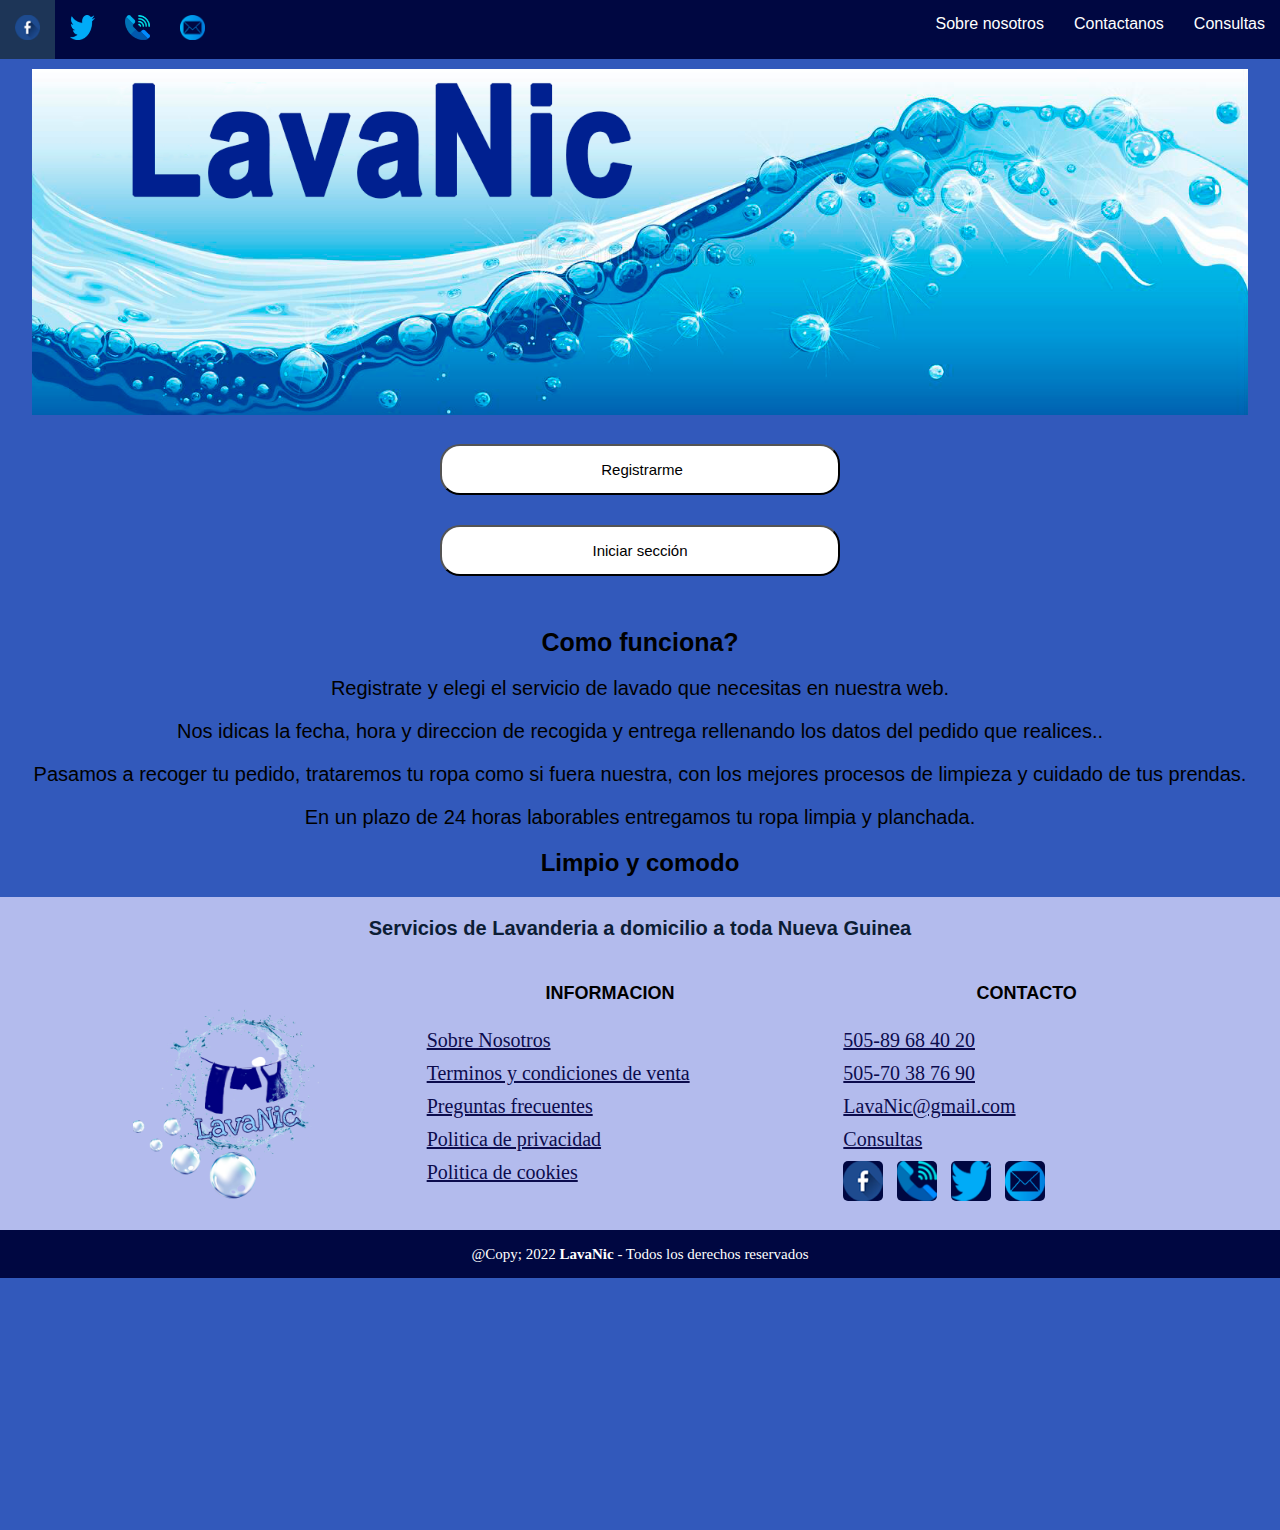
<file: Proyecto de ing software LavaNic/index.html>
<!DOCTYPE html>
<html lang="en">
<head>
    <meta charset="UTF-8">
    <meta http-equiv="X-UA-Compatible" content="IE=edge">
    <meta name="viewport" content="width=device-width, initial-scale=1.0">
    <title>Mi proyecto</title>
    <link rel="stylesheet" href="styles/index.css">

</head>
<body>
    <ul>
        <li ><a href="consultas.html">Consultas</a></li>
        <li ><a href="contactanos.html">Contactanos</a></li>
        <li ><a href="sobreNosotros.html">Sobre nosotros</a></li>
        <li class="icon"> <a href=""> <img src="images/logos/facebook.png" alt=""> </a></li>
        <li class="icon"> <a href=""> <img src="images/logos/twitter.png" alt=""> </a></li>
        <li class="icon"> <a href=""> <img src="images/logos/llamadas.png" alt=""> </a></li>
        <li class="icon"> <a href=""> <img src="images/logos/mensaje.png" alt=""> </a></li>
    </ul>
   <center>
        <img class="banner" src="images/banner1.png" alt="LavaNic">

            <section class="enter"> 
                <a href="registro.html"> 
                    <input class="botton" type="button" value=" Registrarme">
                </a> 
                </br>
                <a href="inicio-sesion.html">
                    <input class="botton"type="button" value ="Iniciar sección">   
                </a>
        </section>
    </center>
    <h1 class="tittle">Como funciona?</h1>
    <p>Registrate y elegi el servicio de lavado que necesitas en nuestra web.</p>
    <p>Nos idicas la fecha, hora y direccion de recogida y entrega rellenando los datos del pedido que realices..</p>
    <p>Pasamos a recoger tu pedido, trataremos tu ropa como si fuera nuestra, con los mejores procesos de limpieza y cuidado de tus prendas.</p>
    <p>En un plazo de 24 horas laborables entregamos tu ropa limpia y planchada.</p>
    
    <h2>Limpio y comodo</h2>

    <!-- -----------pie de pagina----------- -->
    <footer class="pie-pagina">
        <h1>Servicios de Lavanderia a domicilio a toda Nueva Guinea</h1>
        <div class="grupo1">
            <div class="box">
                <figure>
                    <a href="#">
                        <img src="images/logo.png" alt="Logo LavaNic">
                    </a>
                </figure>
            </div>
            <div class="box">
                <h2>INFORMACION</h2>
                <a href="sobreNosotros.html" class="datos">Sobre Nosotros</a>
                <a href="#" class="datos">Terminos y condiciones de venta</a>
                <a href="#" class="datos">Preguntas frecuentes</a>
                <a href="#" class="datos">Politica de privacidad</a>
                <a href="#" class="datos">Politica de cookies</a>
            </div>
            <div class="box">
                <h2>CONTACTO</h2>
                    <a href="#" class="datos">505-89 68 40 20</a>
                    <a href="#" class="datos">505-70 38 76 90</a>
                    <a href="#" class="datos">LavaNic@gmail.com</a>
                    <a href="#" class="datos">Consultas</a>
                <div class="red-social">
                    <a href="#" class="loguitos"><img src="images/logos/facebook.png" alt=""></a>
                    <a href="#" class="loguitos"><img src="images/logos/llamadas.png" alt=""></a>
                    <a href="#" class="loguitos"><img src="images/logos/twitter.png" alt=""></a>
                    <a href="#" class="loguitos"><img src="images/logos/mensaje.png" alt=""></a>
                </div>
            </div>
        </div>

        <div class="grupo2">
            <small>@Copy; 2022 <b>LavaNic</b> - Todos los derechos reservados </small>
        </div>
    </footer>

</body>
</html>
</file>
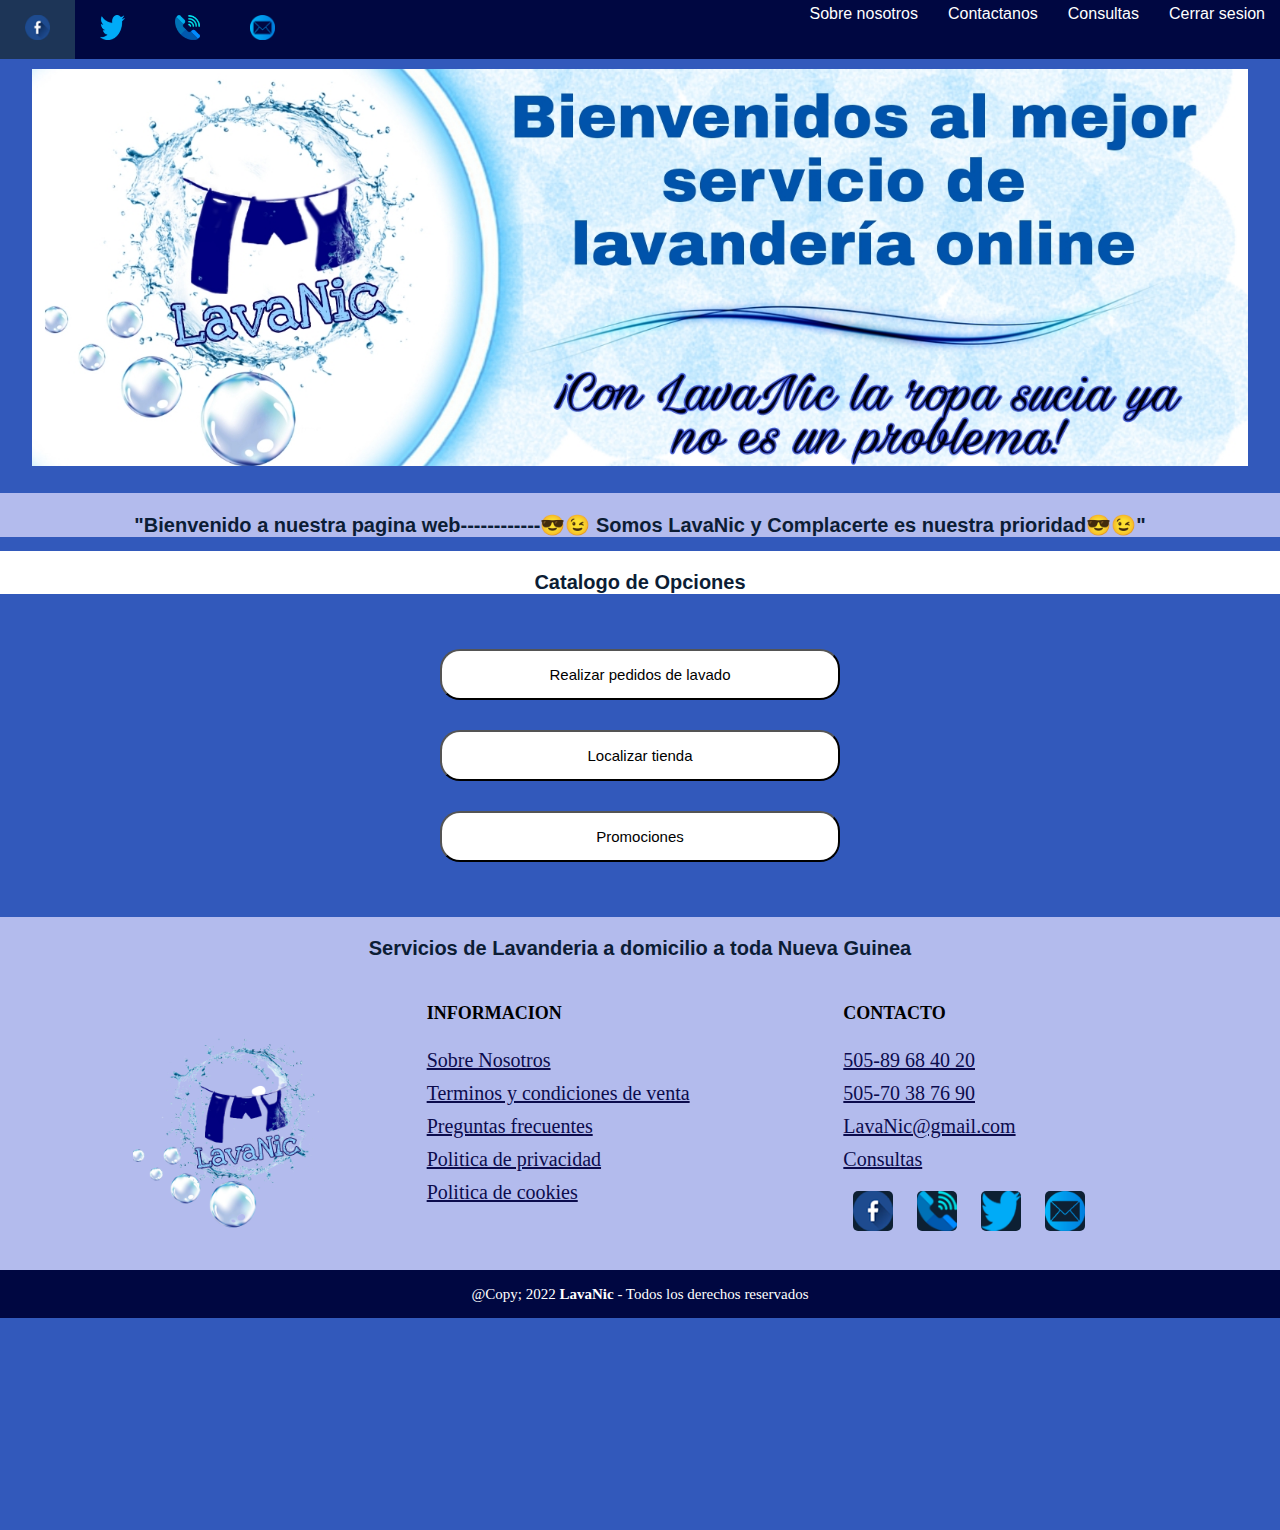
<file: Proyecto de ing software LavaNic/home.html>
<!DOCTYPE html>
<html lang="en">
<head>
    <meta charset="UTF-8">
    <meta http-equiv="X-UA-Compatible" content="IE=edge">
    <meta name="viewport" content="width=device-width, initial-scale=1.0">
    <link rel="stylesheet" href="styles/home.css">
    <title>LavaNic</title>
    
</head>

<body>
    <ul>
        <li ><a href="index.html">Cerrar sesion</a></li>
        <li ><a href="consultas.html">Consultas</a></li>
        <li ><a href="contactanos.html">Contactanos</a></li>
        <li ><a href="sobreNosotros.html">Sobre nosotros</a></li>
        <li class="icon"> <a href="facebook.com"> <img src="images/logos/facebook.png" alt=""> </a>  </li>
        <li class="icon"> <a href=""> <img src="images/logos/twitter.png" alt=""> </a>  </li>
        <li class="icon"> <a href=""> <img src="images/logos/llamadas.png" alt=""> </a>  </li>
        <li class="icon"> <a href=""> <img src="images/logos/mensaje.png" alt=""> </a>  </li>
    </ul>

    <div class="image">
        <img src="images/bannerLavaNic.jpg" alt="banner LavaNic">
    </div>
    <div class="topar">
        <h1 style="background-color:rgb(179, 187, 237);">"Bienvenido a nuestra pagina web------------😎​😉 Somos LavaNic y ​Complacerte es nuestra prioridad😎​😉​"</h1>
    </div>
    <div>
        <h1 style="background-color:white;">Catalogo de Opciones</h1>
    </div>
    <div class="tope">
        <a href="pedido.html">
            <button type="button" class="opcion">Realizar pedidos de lavado</button>
        </a>
        <a href="localizacion.html">
            <button type="button" class="opcion">Localizar tienda</button>
        </a>
        <a href="ofertas.html">
            <button type="button" class="opcion">Promociones</button>
        </a>
    </div>

    <div class="centra">
    <footer class="pie-pagina">
        <h1>Servicios de Lavanderia a domicilio a toda Nueva Guinea</h1>
        <div class="grupo1">
            <div class="box">
                <figure>
                    <a href="#">
                        <img src="images/logo.png" alt="Logo LavaNic">
                    </a>
                </figure>
            </div>
            <div class="box">
                <h2>INFORMACION</h2>
                <a href="#" class="datos">Sobre Nosotros</a>
                <a href="#" class="datos">Terminos y condiciones de venta</a>
                <a href="#" class="datos">Preguntas frecuentes</a>
                <a href="#" class="datos">Politica de privacidad</a>
                <a href="#" class="datos">Politica de cookies</a>
            </div>
            <div class="box">
                <h2>CONTACTO</h2>
                    <a href="#" class="datos">505-89 68 40 20</a>
                    <a href="#" class="datos">505-70 38 76 90</a>
                    <a href="#" class="datos">LavaNic@gmail.com</a>
                    <a href="#" class="datos">Consultas</a>
                <div class="red-social">
                    <a href="#" class="loguitos"><img src="images/logos/facebook.png" alt=""></a>
                    <a href="#" class="loguitos"><img src="images/logos/llamadas.png" alt=""></a>
                    <a href="#" class="loguitos"><img src="images/logos/twitter.png" alt=""></a>
                    <a href="#" class="loguitos"><img src="images/logos/mensaje.png" alt=""></a>
                </div>
            </div>
        </div>

        <div class="grupo2">
            <small>@Copy; 2022 <b>LavaNic</b> - Todos los derechos reservados </small>
        </div>
    </footer>
    </div>
    


</body>
</html>
</file>
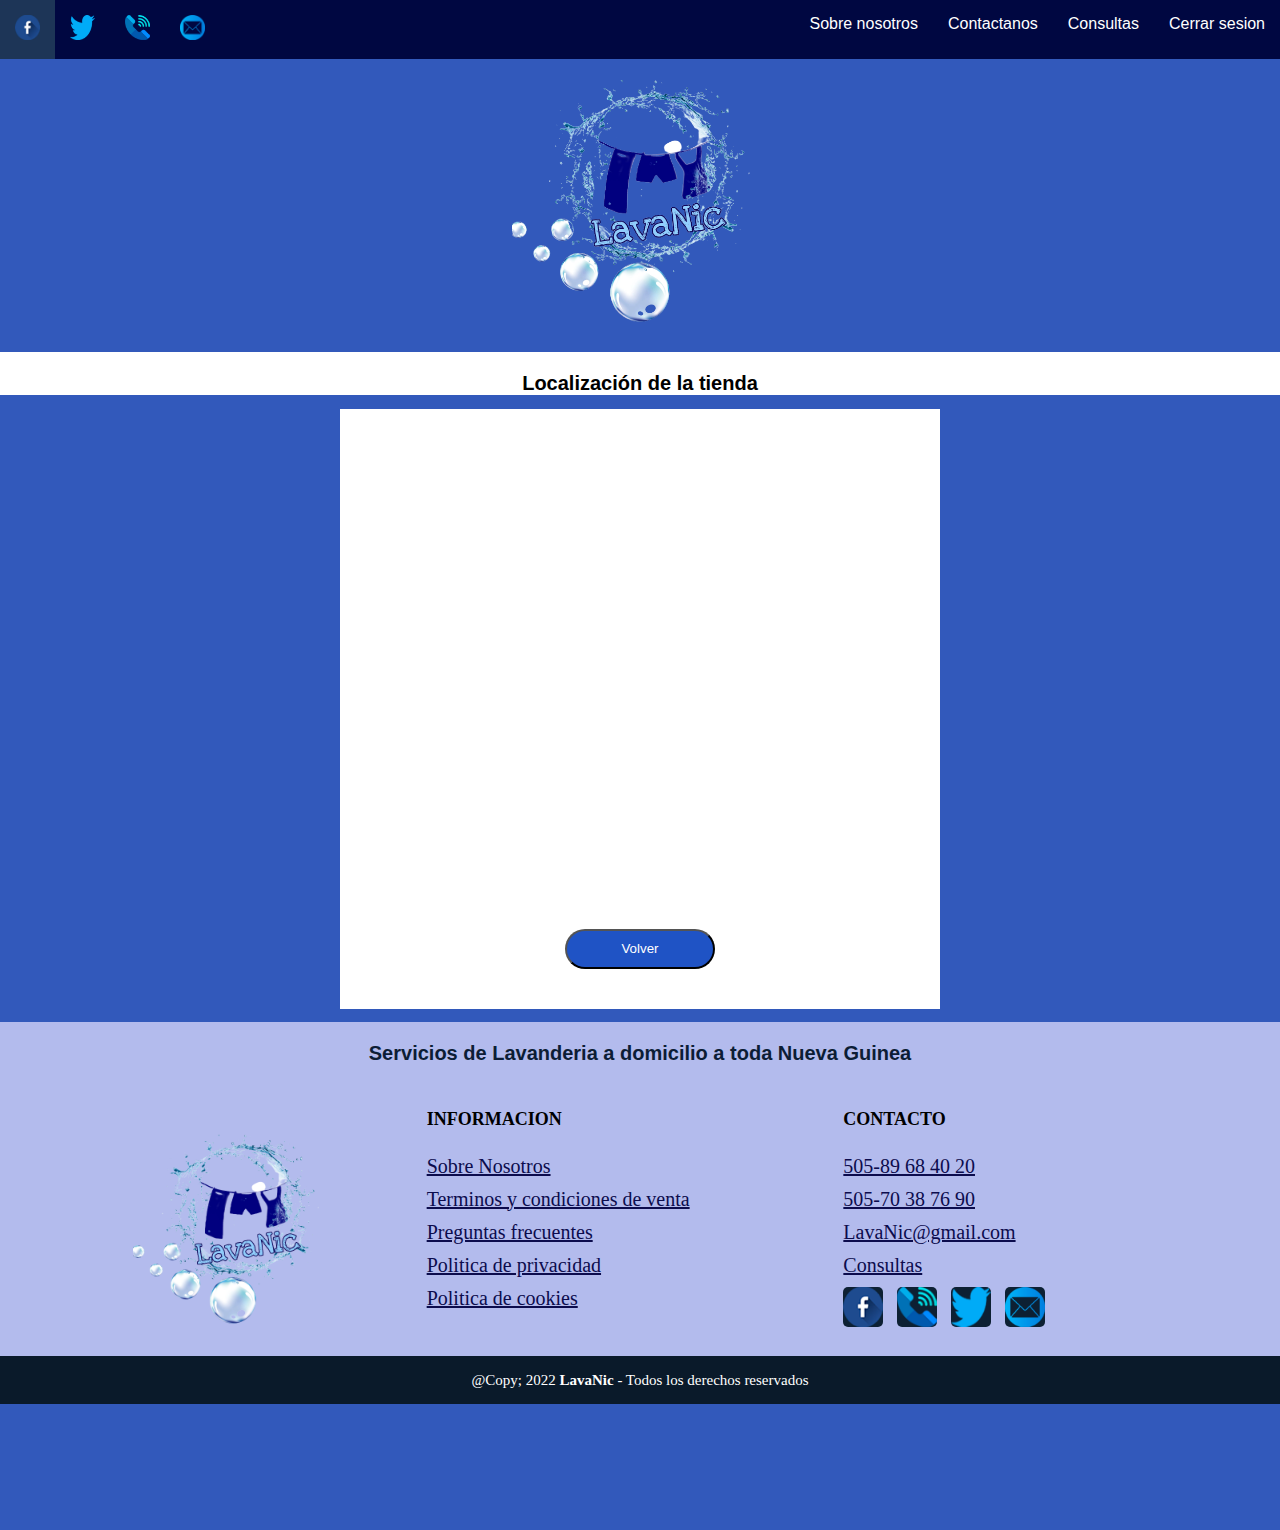
<file: Proyecto de ing software LavaNic/localizacion.html>
<!DOCTYPE html>
<html lang="en">
<head>
    <meta charset="UTF-8">
    <meta http-equiv="X-UA-Compatible" content="IE=edge">
    <meta name="viewport" content="width=device-width, initial-scale=1.0">
    <title>My proyec</title>
    <link rel="stylesheet" href="styles/localizacion.css">
    <style>
        
    </style>

</head>
<body>
    <ul>
        <li ><a href="index.html">Cerrar sesion</a></li>
        <li ><a href="consultas.html">Consultas</a></li>
        <li ><a href="contactanos.html">Contactanos</a></li>
        <li ><a href="sobreNosotros.html">Sobre nosotros</a></li>
        <li class="icon"> <a href=""> <img src="images/logos/facebook.png" alt=""> </a>  </li>
        <li class="icon"> <a href=""> <img src="images/logos/twitter.png" alt=""> </a>  </li>
        <li class="icon"> <a href=""> <img src="images/logos/llamadas.png" alt=""> </a>  </li>
        <li class="icon"> <a href=""> <img src="images/logos/mensaje.png" alt=""> </a>  </li>
    </ul>
   <center>
        <img class="logo1" src="images/logo.png" alt="lavadonic">
    <div class="encabezado">
        <h1 >Localización de la tienda</h1>
    </div>

    <div class="localizacion">
        <iframe src="https://www.google.com/maps/embed?pb=!1m18!1m12!1m3!1d4621.711058043013!2d-84
            .45509350724687!3d11.691523071356599!2m3!1f0!2f0!3f0!3m2!1i1024!2i768!4f13.1!3m3!1m2!1s0x8f0b6d7
            392ebbc79%3A0x85105826e0826393!2zMTHCsDQxJzMyLjgiTiA4NMKwMjcnMTkuNiJX!5e0!3m2!1ses-419!2sni!4v1651007
            057604!5m2!1ses-419!2sni" width="600" height="450" style="border:0;" allowfullscreen="" loading="lazy"
            referrerpolicy="no-referrer-when-downgrade"></iframe>

        <a href="home.html">    
            <input class="button" type="button" value="Volver">
        </a>
    </div>
    
    </center>
    <footer class="pie-pagina">
        <h1>Servicios de Lavanderia a domicilio a toda Nueva Guinea</h1>
        <div class="grupo1">
            <div class="box">
                <figure>
                    <a href="#">
                        <img src="images/logo.png" alt="Logo LavaNic">
                    </a>
                </figure>
            </div>
            <div class="box">
                <h2>INFORMACION</h2>
                <a href="sobreNosotros.html" class="datos">Sobre Nosotros</a>
                <a href="#" class="datos">Terminos y condiciones de venta</a>
                <a href="#" class="datos">Preguntas frecuentes</a>
                <a href="#" class="datos">Politica de privacidad</a>
                <a href="#" class="datos">Politica de cookies</a>
            </div>
            <div class="box">
                <h2>CONTACTO</h2>
                    <a href="#" class="datos">505-89 68 40 20</a>
                    <a href="#" class="datos">505-70 38 76 90</a>
                    <a href="#" class="datos">LavaNic@gmail.com</a>
                    <a href="#" class="datos">Consultas</a>
                <div class="red-social">
                    <a href="#" class="loguitos"><img src="images/logos/facebook.png" alt=""></a>
                    <a href="#" class="loguitos"><img src="images/logos/llamadas.png" alt=""></a>
                    <a href="#" class="loguitos"><img src="images/logos/twitter.png" alt=""></a>
                    <a href="#" class="loguitos"><img src="images/logos/mensaje.png" alt=""></a>
                </div>
            </div>
        </div>

        <div class="grupo2">
            <small>@Copy; 2022 <b>LavaNic</b> - Todos los derechos reservados </small>
        </div>
    </footer>

</body>
</html>
</file>
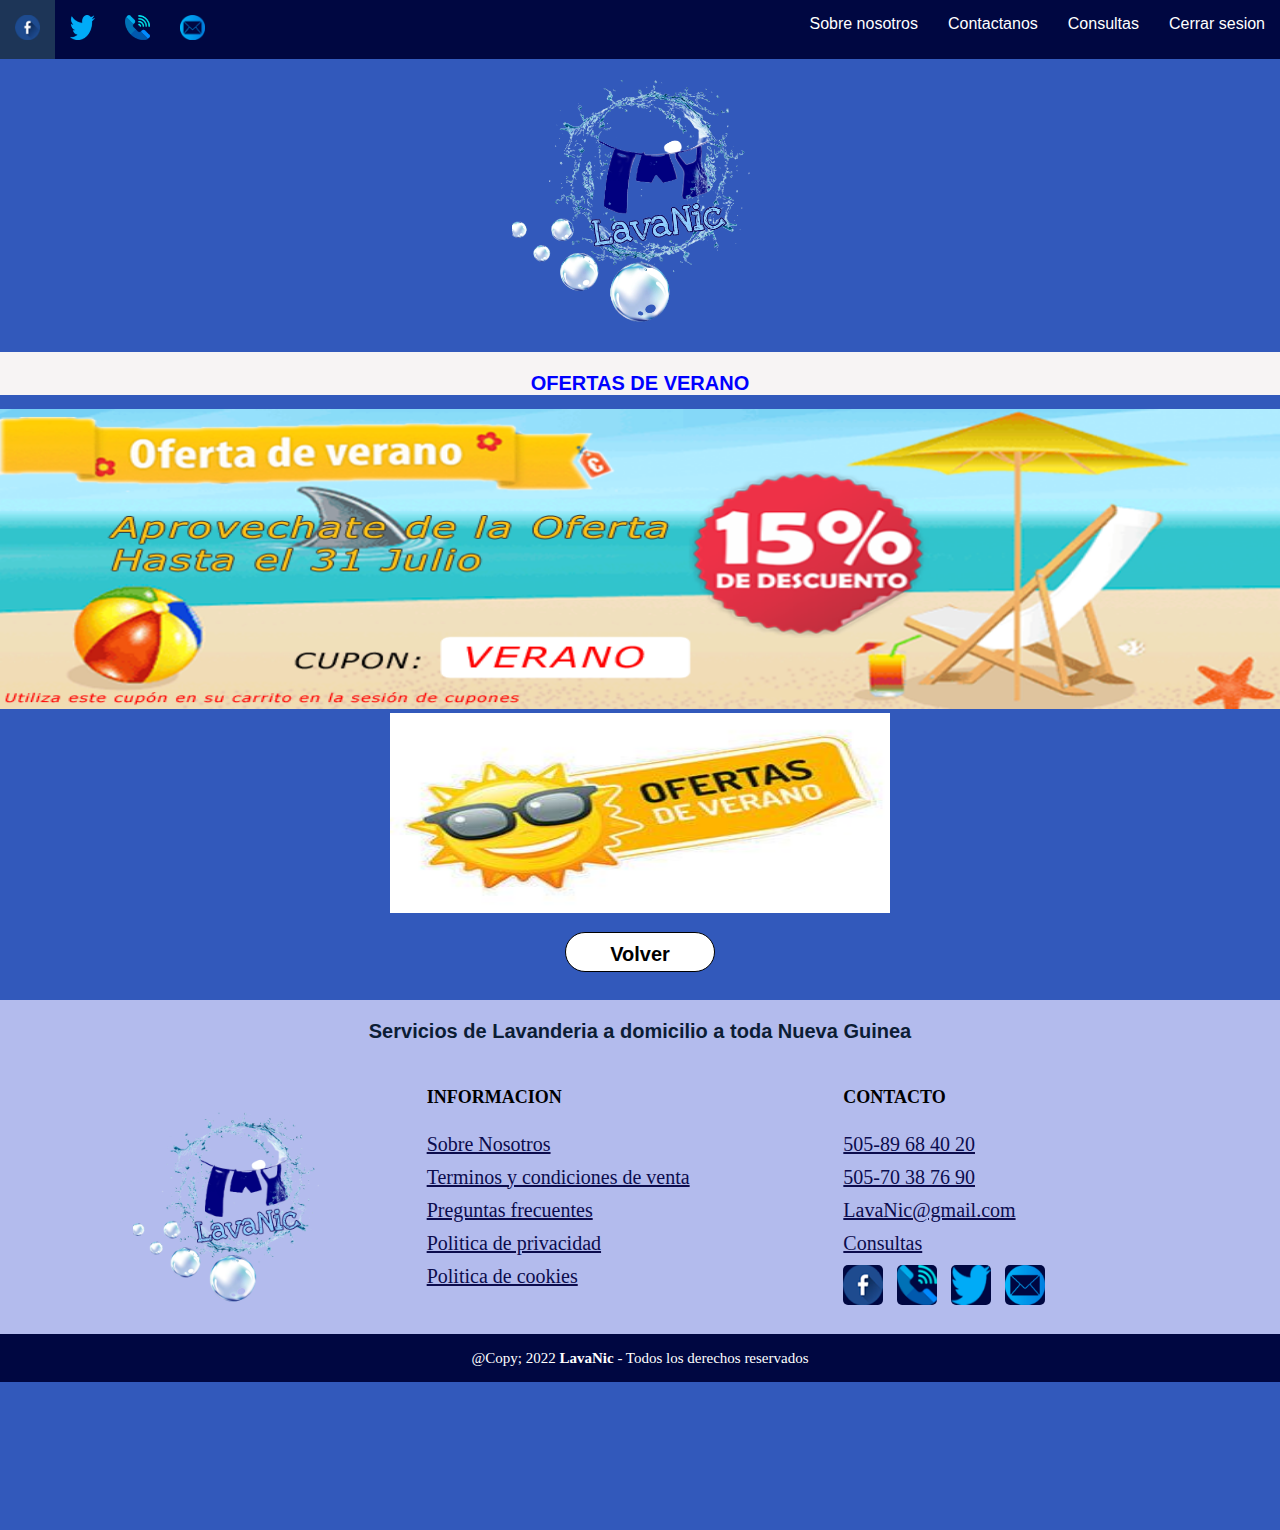
<file: Proyecto de ing software LavaNic/ofertas.html>
<!DOCTYPE html>
<!DOCTYPE html>
<html lang="en">
<head>
    <meta charset="UTF-8">
    <meta http-equiv="X-UA-Compatible" content="IE=edge">
    <meta name="viewport" content="width=device-width, initial-scale=1.0">
    <title>ofertas de verano</title>
    <link rel="stylesheet" href="styles/ofertas.css">
    
</head>
<body>
    <ul>
        <li ><a href="index.html">Cerrar sesion</a></li>
        <li ><a href="consultas.html">Consultas</a></li>
        <li ><a href="contactanos.html">Contactanos</a></li>
        <li ><a href="sobreNosotros.html">Sobre nosotros</a></li>
        <li class="icon"> <a href=""> <img src="images/logos/facebook.png" alt=""> </a>  </li>
        <li class="icon"> <a href=""> <img src="images/logos/twitter.png" alt=""> </a>  </li>
        <li class="icon"> <a href=""> <img src="images/logos/llamadas.png" alt=""> </a>  </li>
        <li class="icon"> <a href=""> <img src="images/logos/mensaje.png" alt=""> </a>  </li>
    </ul>
    <center>
        <img src="images/logo.png" class="logo">
        <h1 class="titulo" >OFERTAS DE VERANO</h1>
        <img class="verano" src="images/cupone.png" alt="">
        <img class="sol" src="images/noni.jpg" alt="">
        </br>
        <a href="home.html">
            <button type="button">Volver</button>
        </a>
    </center>
    <!-- -----------pie de pagina----------- -->
    <footer class="pie-pagina">
        <h1>Servicios de Lavanderia a domicilio a toda Nueva Guinea</h1>
        <div class="grupo1">
            <div class="box">
                <figure>
                    <a href="#">
                        <img src="images/logo.png" alt="Logo LavaNic">
                    </a>
                </figure>
            </div>
            <div class="box">
                <h2>INFORMACION</h2>
                <a href="sobreNosotros.html" class="datos">Sobre Nosotros</a>
                <a href="#" class="datos">Terminos y condiciones de venta</a>
                <a href="#" class="datos">Preguntas frecuentes</a>
                <a href="#" class="datos">Politica de privacidad</a>
                <a href="#" class="datos">Politica de cookies</a>
            </div>
            <div class="box">
                <h2>CONTACTO</h2>
                    <a href="#" class="datos">505-89 68 40 20</a>
                    <a href="#" class="datos">505-70 38 76 90</a>
                    <a href="#" class="datos">LavaNic@gmail.com</a>
                    <a href="#" class="datos">Consultas</a>
                <div class="red-social">
                    <a href="#" class="loguitos"><img src="images/logos/facebook.png" alt=""></a>
                    <a href="#" class="loguitos"><img src="images/logos/llamadas.png" alt=""></a>
                    <a href="#" class="loguitos"><img src="images/logos/twitter.png" alt=""></a>
                    <a href="#" class="loguitos"><img src="images/logos/mensaje.png" alt=""></a>
                </div>
            </div>
        </div>

        <div class="grupo2">
            <small>@Copy; 2022 <b>LavaNic</b> - Todos los derechos reservados </small>
        </div>
    </footer>
    
</body>
</html>
</file>
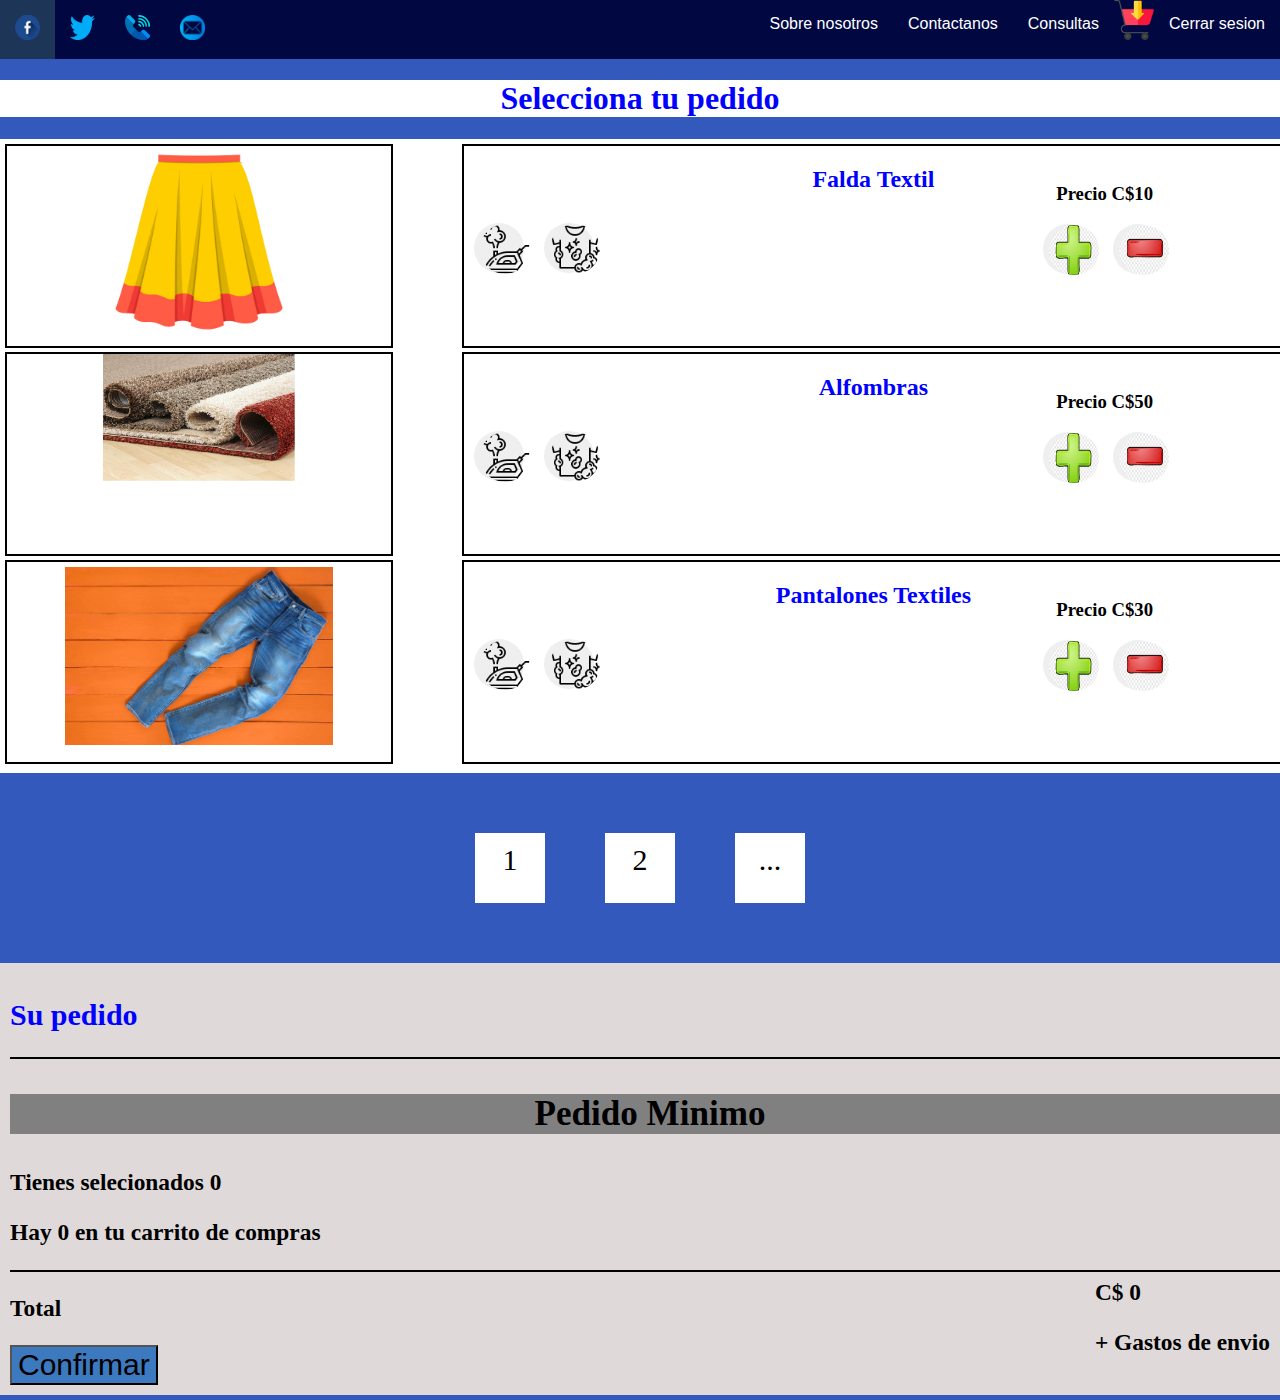
<file: Proyecto de ing software LavaNic/pedido.html>
<!DOCTYPE html>
<html lang="en">
<head>
    <meta charset="UTF-8">
    <meta http-equiv="X-UA-Compatible" content="IE=edge">
    <meta name="viewport" content="width=device-width, initial-scale=1.0">
    <link rel="stylesheet" href="styles/pedido.css">
    <title> Tus Pedios</title>
    <meta name="viewport" content="width=device-width, user-scalable=no, initial-scale=1.0, maximum-scale=1.0, minimum-scale=1.0">
</head>
<body>
    <div class="container">
        <ul>
            <li ><a href="index.html">Cerrar sesion</a></li>
            <li><img src="images/carrito-de-compras.png" class="carrito" alt=""></li>
            <li ><a href="index.html">Consultas</a></li>
            <li ><a href="contacto.html">Contactanos</a></li>
            <li ><a href="acerca.html">Sobre nosotros</a></li>
            <li class="icon"> <a href=""> <img src="images/logos/facebook.png" alt=""> </a>  </li>
            <li class="icon"> <a href=""> <img src="images/logos/twitter.png" alt=""> </a>  </li>
            <li class="icon"> <a href=""> <img src="images/logos/llamadas.png" alt=""> </a>  </li>
            <li class="icon"> <a href=""> <img src="images/logos/mensaje.png" alt=""> </a>  </li>
        </ul>

        <h1 class="encabezado">Selecciona tu pedido</h1>
        
        <div class="contenedor-body">
            <div class="subcontainer1">
                <div class="cuadro-izquierdo1">
                    <img src="images/falda.png" alt="">
                </div>

                <div class="cuadro-derecho1">
                    <h2>Falda Textil</h2>
                    <button type="button" style="margin: 10px" class="botones"><img src="images/plancha.png" class="botones"></button>
                    <button type="button" style="margin: 10px" class="botones"><img src="images/lavanderia.png" class="botones"></button>
                    <div class="derecha">
                    <button type="button" style="margin: 10px" class="botones"><img src="images/mas.PNG" class="botones"></button>
                    <button type="button" style="margin: 10px" class="botones"><img src="images/menos.PNG" class="botones"></button>
                    </div>
                    <h3 class="precio">Precio C$10</h3>
                </div>
            </div>

            
            <div class="subcontainer2">
                <div class="cuadro-izquierdo2">
                    <img src="images/alfombra.jpg" alt="" id="item3">
                </div>

                <div class="cuadro-derecho2">
                    <h2>Alfombras</h2>
                
                    <button type="button" style="margin: 10px" class="botones"><img src="images/plancha.png" class="botones"></button>
                    <button type="button" style="margin: 10px" class="botones"><img src="images/lavanderia.png" class="botones"></button>
                    <div class="derecha">
                    <button type="button" style="margin: 10px"  class="botones"><img src="images/mas.PNG" class="botones"></button>
                    <button type="button" style="margin: 10px" class="botones"><img src="images/menos.PNG" class="botones"></button>
                    </div>
                    <h3 class="precio">Precio C$50</h3>
                    
                </div>
            </div>

            <div class="subcontainer3">

                <div class="cuadro-izquierdo3" id="item5">
                    <img src="images/pantalon.jpg" alt="" id="item5">
                </div>

                <div class="cuadro-derecho2">
                    <h2>Pantalones Textiles</h2>
                    <button type="button" style="margin: 10px" class="botones"><img src="images/plancha.png" class="botones"></button>
                    <button type="button" style="margin: 10px" class="botones"><img src="images/lavanderia.png" class="botones"></button>
                    <div class="derecha">
                    <button type="button" style="margin: 10px" class="botones"><img src="images/mas.PNG" class="botones"></button>
                    <button type="button" style="margin: 10px" class="botones"><img src="images/menos.PNG" class="botones"></button>
                    </div>
                    <h3 class="precio">Precio C$30</h3>   
                </div>
            </div>
        </div>

            <div class="cuadritos">

            <div class="numero"> 1</div>
            <div class="numero"> 2</div>
            <div class="numero"> ...</div>
            </div>

            <div class="abajo">
                <h2>Su pedido</h2>

                <hr width=100% color="black">

                <div class="pedido-minimo">
                    <h3>Pedido Minimo</h3>
                </div>

                <h3>Tienes selecionados 0 </h3>
                <h3>Hay 0 en tu carrito de compras</h3>

                <hr width=100% color="black">

                <h3>Total</h3>

                <div class="total"> 
                <h3 >C$ 0</h3>
                <h3 >+ Gastos de envio</h3>
                </div>
                <a href="datos-pedido.html">
                    <button class="confirmar">Confirmar</button>
                </a>
            </div> 
    </div>
</body>
</html>
</file>
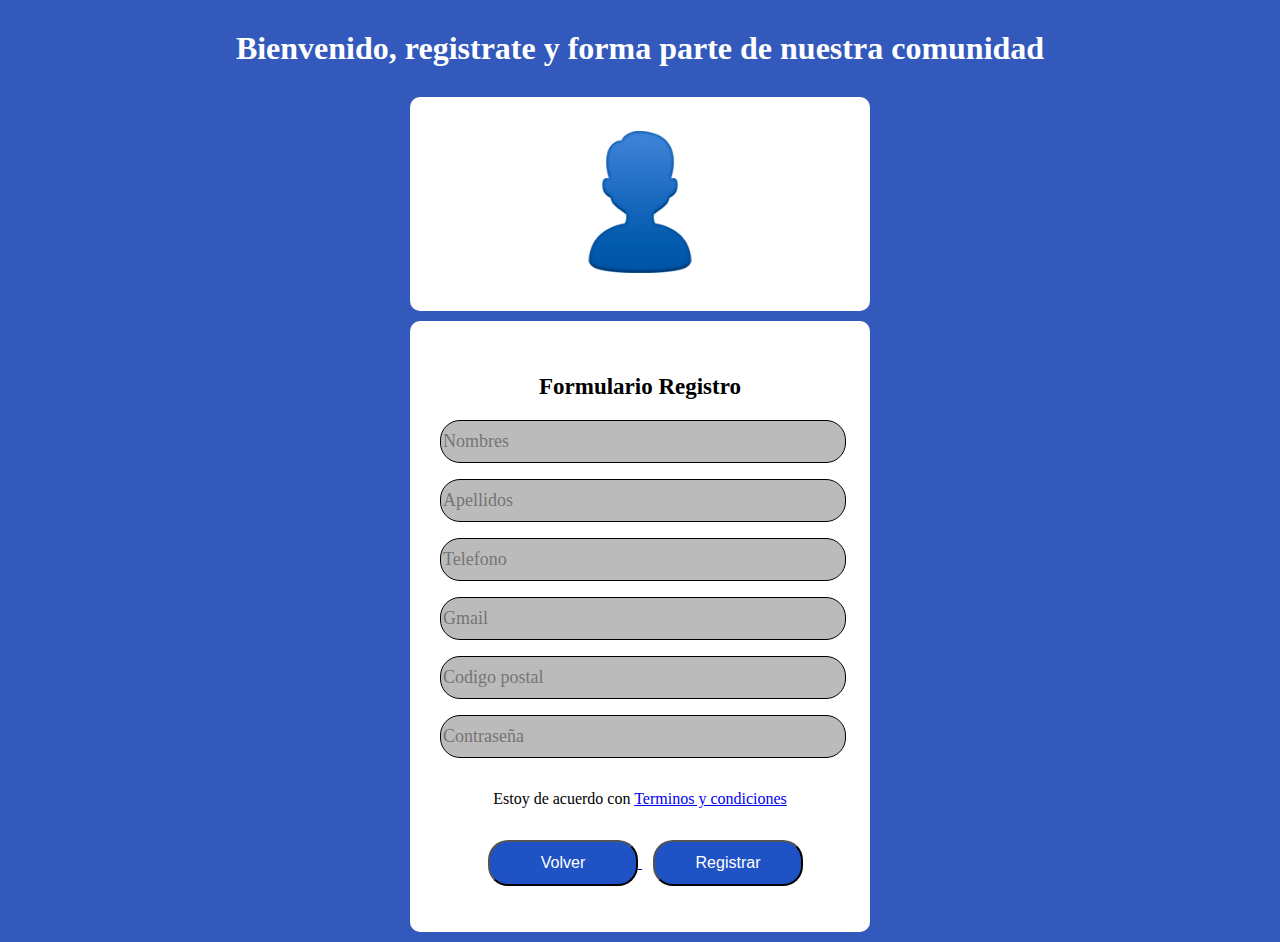
<file: Proyecto de ing software LavaNic/registro.html>
<!DOCTYPE html>
<html lang="en">
<head>
    <meta charset="UTF-8">
    <meta http-equiv="X-UA-Compatible" content="IE=edge">
    <meta name="viewport" content="width=device-width, initial-scale=1.0">
    <title>Registro</title>
    <link href="./styles/registro.css" rel="stylesheet" type="text/css">
</head>
<body>
    <center>
        <div class="container">

            <h1>Bienvenido, registrate y forma parte de nuestra comunidad</h1>

            <div class="icono">
                <img src="./images/usuario.png" alt="">
            </div>

            <section class="form-register">
                <h3>Formulario Registro</h3>
                <input class="controls" type="text" name="nombres" id="nombres" placeholder="Nombres">
                <input class="controls" type="text" name="apellidos" id="apellidos" placeholder="Apellidos">
                <input class="controls" type="number" name="telefono" id="telefono" placeholder="Telefono">
                <input class="controls" type="email" name="gmail" id="gmail" placeholder="Gmail">
                <input class="controls" type="number" name="postal" id="postal" placeholder="Codigo postal">
                <input class="controls" type="password" name="contraseña" id="contraseña" placeholder="Contraseña">
                <p>Estoy de acuerdo con <a href="#">Terminos y condiciones</a></p>
                <a href="index.html">
                    <input class="botons" type="button" value="Volver">
                </a>
                <a href="inicio-sesion.html">
                    <input class="botons" type="submit" value="Registrar">
                </a>
            </section>
        </div>
    </center>
</body>
</html>
</file>
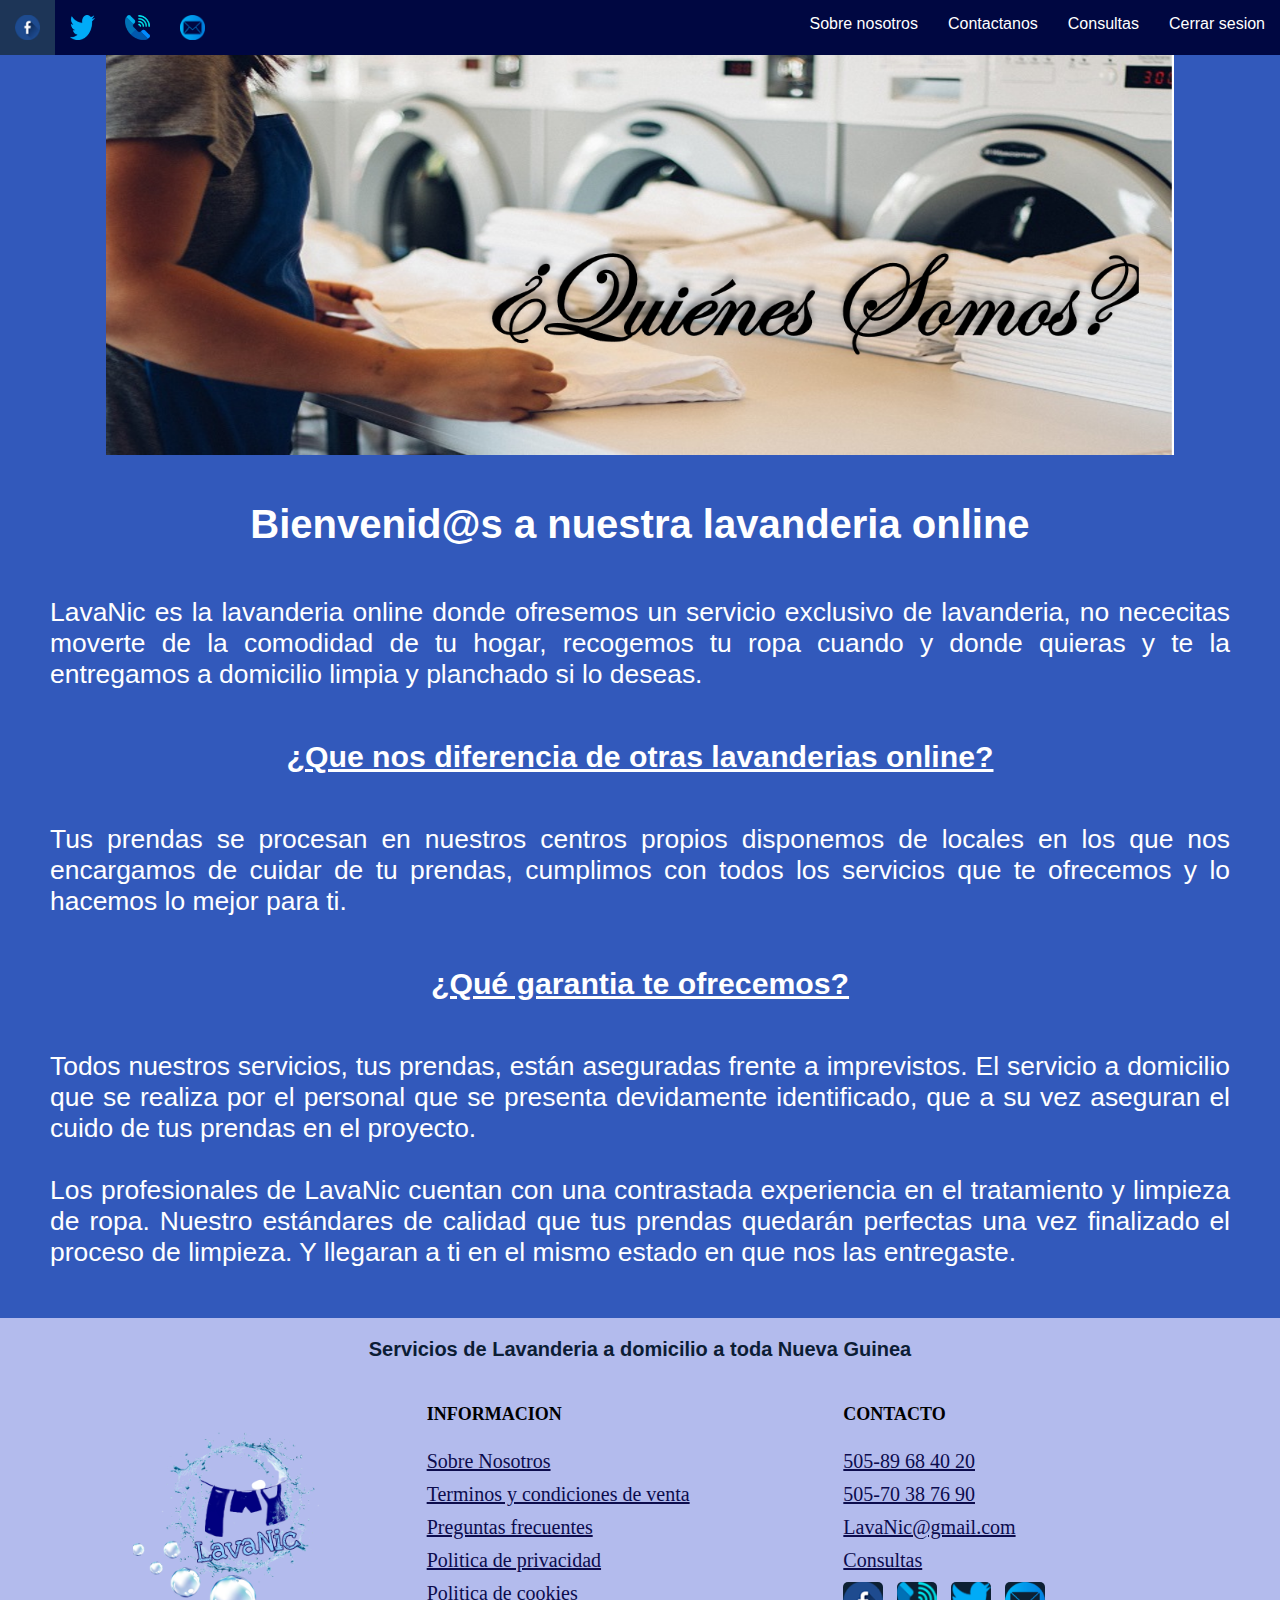
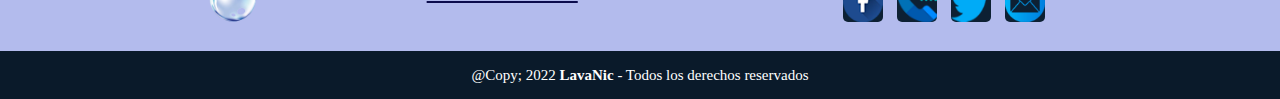
<file: Proyecto de ing software LavaNic/sobreNosotros.html>
<!DOCTYPE html>
<html lang="en">
<head>
    <meta charset="UTF-8">
    <meta http-equiv="X-UA-Compatible" content="IE=edge">
    <meta name="viewport" content="width=device-width, initial-scale=1.0">
    <link rel="stylesheet" href="styles/sobreNosotros.css">
    <title>Document</title>
</head>
<body>
    <ul>
        <li ><a href="index.html">Cerrar sesion</a></li>
        <li ><a href="consultas.html">Consultas</a></li>
        <li ><a href="contactanos.html">Contactanos</a></li>
        <li ><a href="sobreNosotros.html">Sobre nosotros</a></li>
        <li class="icon"> <a href=""> <img src="images/logos/facebook.png" alt=""> </a>  </li>
        <li class="icon"> <a href=""> <img src="images/logos/twitter.png" alt=""> </a>  </li>
        <li class="icon"> <a href=""> <img src="images/logos/llamadas.png" alt=""> </a>  </li>
        <li class="icon"> <a href=""> <img src="images/logos/mensaje.png" alt=""> </a>  </li>
        <!-- <li ><a href="index.html">Inicio</a></li> -->
    </ul>

    <img src="images/quienes simos.PNG" alt="">

    <h1 class="indi">Bienvenid@s a nuestra lavanderia online</h1>

    <p class="parrafo">
        LavaNic es la lavanderia online donde ofresemos un servicio exclusivo de lavanderia, no
        nececitas moverte de la comodidad de tu hogar, recogemos tu ropa cuando y donde quieras 
        y te la entregamos a domicilio limpia y planchado si lo deseas.
    </p>

    <p class="Pregunta">
        <u>
            <b>
                ¿Que nos diferencia de otras lavanderias online?
            </b>
        </u>
    </p>

    <p class="parrafo">
        Tus prendas se procesan en nuestros centros propios disponemos de locales en los que nos 
        encargamos de cuidar de tu prendas, cumplimos con todos los servicios que te ofrecemos y 
        lo hacemos lo mejor para ti.
    </p>

    <p class="Pregunta">
        <u>
            <b>
                ¿Qué garantia te ofrecemos?
            </b>
        </u>
    </p>

    <p class="parrafo">
        Todos nuestros servicios, tus prendas, están aseguradas frente a imprevistos. El servicio
        a domicilio que se realiza por el personal que se presenta devidamente identificado, que a su vez
        aseguran el cuido de tus prendas en el proyecto.
        <br>
        <br>
        Los profesionales de LavaNic cuentan con una contrastada experiencia en el tratamiento y limpieza
        de ropa. Nuestro estándares de calidad que tus prendas quedarán perfectas una vez finalizado el proceso
        de limpieza. Y llegaran a ti en el mismo estado en que nos las entregaste.
    </p>

    <!-- -----------pie de pagina----------- -->
    <footer class="pie-pagina">
        <h1>Servicios de Lavanderia a domicilio a toda Nueva Guinea</h1>
        <div class="grupo1">
            <div class="box">
                <figure>
                    <a href="#">
                        <img src="images/logo.png" alt="Logo LavaNic">
                    </a>
                </figure>
            </div>
            <div class="box">
                <h2>INFORMACION</h2>
                <a href="sobreNosotros.html" class="datos">Sobre Nosotros</a>
                <a href="#" class="datos">Terminos y condiciones de venta</a>
                <a href="#" class="datos">Preguntas frecuentes</a>
                <a href="#" class="datos">Politica de privacidad</a>
                <a href="#" class="datos">Politica de cookies</a>
            </div>
            <div class="box">
                <h2>CONTACTO</h2>
                    <a href="#" class="datos">505-89 68 40 20</a>
                    <a href="#" class="datos">505-70 38 76 90</a>
                    <a href="#" class="datos">LavaNic@gmail.com</a>
                    <a href="#" class="datos">Consultas</a>
                <div class="red-social">
                    <a href="#" class="loguitos"><img src="images/logos/facebook.png" alt=""></a>
                    <a href="#" class="loguitos"><img src="images/logos/llamadas.png" alt=""></a>
                    <a href="#" class="loguitos"><img src="images/logos/twitter.png" alt=""></a>
                    <a href="#" class="loguitos"><img src="images/logos/mensaje.png" alt=""></a>
                </div>
            </div>
        </div>

        <div class="grupo2">
            <small>@Copy; 2022 <b>LavaNic</b> - Todos los derechos reservados </small>
        </div>
    </footer>
</body>
</html>
</file>
<file: Proyecto de ing software LavaNic/styles/index.css>
body{
    margin: 0;
    padding: 0;
    background-color: rgb(50,89,187);
    height: 170vh
}

.icon{
    float: left;
}

.icon a img{
    width: 25px;
    height: 25px;
}

ul{
    list-style-type: none;
    background-color: #000741;
    overflow: hidden;
    margin: 0;
    padding: 0;
}

li{
    float: right;
}

li a{
    display: block;
    color: #ffffff;
    text-align: center;
    padding: 15px;
    text-decoration: none;
    font-family:Arial, Helvetica, sans-serif;
}

li a:hover{
    background-color: #1d3557;
}

.enter .botton {
    width: 400px;
    border-radius: 20px;
    padding: 15px;
    margin: 15px;
    background-color: #ffffff;
    font-family:Arial, Helvetica, sans-serif;
    font-size: 15px;
    
}

.enter .botton:hover{
    background-color: #7289aa;
}

.banner {
    width:95%;
    margin: 10px;
}

.tittle{
    font-family:Arial, Helvetica, sans-serif;
    color: black;
    font-size: 25px;
}

h2{
    font-family:Arial, Helvetica, sans-serif;
    text-align: center;
}

p{
    font-family:Arial, Helvetica, sans-serif;
    font-size: 20px;
    text-align: center;

}

.pie-pagina{
    width: 100%;
    background-color: rgb(179, 187, 237);
}

h1{
    font-family:Arial, Helvetica, sans-serif;
    font-size: 20px;
    text-align: center;
    color: #0c1d35;
    padding-top: 20px;
}

.pie-pagina .grupo1{
    width: 100%;
    max-width: 1200px;
    margin: 10px;
    display: grid;
    grid-template-columns: repeat(3, 1fr);
    grid-gap: 50px;
    padding: 15px 0px;
}

.pie-pagina .grupo1 .box figure{
    width: 100%;
    height: 100%;
    display: flex;
    justify-content: center;
    align-items: center;
}

.pie-pagina .grupo1 .box figure img{
    width: 200px;
    margin: 0px;
    padding: 0px;
}

.pie-pagina .grupo1 .box h2{
    font-size: 18px;
    margin-bottom: 25px;
}

.pie-pagina .grupo1 .box .datos{
    margin-bottom: 10px;
    color: rgb(12, 12, 77);
    display: grid;
    font-size: 20px;
}

.pie-pagina .grupo1 .red-social .loguitos img{
    display: inline-block;
    text-decoration: none;
    width: 40px;
    height: 40px;
    line-height: 45px;
    margin-right: 10px;
    background-color: #000741;
    text-align: center;
    transition: all 300ms ease;
    border-radius: 5px;
}

.pie-pagina .grupo1 .red-social .loguitos img:hover{
    background-color:rgb(179, 187, 237);
}

.pie-pagina .grupo2{
    background-color: #000741;
    padding: 15px 10px;
    text-align: center;
    color: white;
}

.pie-pagina .grupo2 small{
    font-size: 15px;
}
 
/* @media screen and(max-width:800px){
    .pie-pagina .grupo1{
        width: 90%;
        grid-template-columns: repeat(3, 1fr);
        grid-gap: 50px;
        padding: 45px 0px;
    }
} */
</file>
<file: Proyecto de ing software LavaNic/styles/home.css>
body {
    background-color: rgb(50, 89, 187);
    margin: 0px;
    padding: 0px;
    height: 170vh  
}

.icon{
    float: left;
}

.icon a img{
    width: 25px;
    height: 25px;
}

h2{
    font-family: 'calibri';
}
h1{
    font-family: 'arial';
}
h3{
    color: white; 
}
p{
    color: white;
}  
        
ul{
    list-style-type: none;
    background-color: #000741;
    overflow: hidden;
    margin: 0;
    padding: 0;
    text-align: center;
}

li{
    float: right;
}

li a{
    display: block;
    color: #ffffff;
    text-align: center;
    padding: 5px 15px;
    text-decoration: none;
    font-family:Arial, Helvetica, sans-serif;
}

li a:hover{
    background-color: #1d3557;
    
}

.enter .botton {
    width: 400px;
    border-radius: 20px;
    padding: 15px;
    margin: 15px;
    background-color: #ffffff;
    font-family:Arial, Helvetica, sans-serif;
    font-size: 15px;
    
}

.enter .botton:hover{
    background-color: #7289aa;
}

h1{
    font-family:Arial, Helvetica, sans-serif;
    font-size: 20px;
    text-align: center;
    color: #0c1d35;
    padding-top: 20px;
}

/* -------termina el menu aca--------- */
.image{
    text-align: center;
}
img{
    width:95%;
    margin: 10px;
}

.tope{
    margin-top: 50px;
    display: grid;
    justify-content: center;
    margin: 40px;
}

.tope button{
    margin: 15px;
}

.topar{
    text-align: center;
    background-color:rgb(179, 187, 237);
}

.topar h1{
    margin-bottom: 10px;
}

.opcion {
    width: 400px;
    border-radius: 20px;
    padding: 15px;
    margin: 15px;
    background-color: #ffffff;
    font-family:Arial, Helvetica, sans-serif;
    font-size: 15px;
    
}

.opcion:hover{
    background-color: #7289aa;

}

/* -------------diseno del pie de pagina----------- */

.pie-pagina{
    width: 100%;
    background-color: rgb(179, 187, 237);
}

h1{
    font-family:Arial, Helvetica, sans-serif;
    font-size: 20px;
    text-align: center;
    color: #0c1d35;
    padding-top: 20px;
}

.pie-pagina .grupo1{
    width: 100%;
    max-width: 1200px;
    margin: 10px;
    display: grid;
    grid-template-columns: repeat(3, 1fr);
    grid-gap: 50px;
    padding: 15px 0px;
}

.pie-pagina .grupo1 .box figure{
    width: 100%;
    height: 100%;
    display: flex;
    justify-content: center;
    align-items: center;
}

.pie-pagina .grupo1 .box figure img{
    width: 200px;
    margin: 0px;
    padding: 0px;
}

.pie-pagina .grupo1 .box h2{
    font-size: 18px;
    margin-bottom: 25px;
}

.pie-pagina .grupo1 .box .datos{
    margin-bottom: 10px;
    color: rgb(12, 12, 77);
    display: grid;
    font-size: 20px;
}

.pie-pagina .grupo1 .red-social .loguitos img{
    display: inline-block;
    text-decoration: none;
    width: 40px;
    height: 40px;
    line-height: 45px;
    margin-right: 10px;
    background-color: #0d2033;
    text-align: center;
    transition: all 300ms ease;
    border-radius: 5px;
}

.pie-pagina .grupo1 .red-social .loguitos img:hover{
    background-color:rgb(179, 187, 237);
}

.pie-pagina .grupo2{
    background-color: #000741;
    padding: 15px 10px;
    text-align: center;
    color: white;
}

.pie-pagina .grupo2 small{
    font-size: 15px;
}

@media screen and(max-width:800px){
    .pie-pagina .grupo1{
        
        width: 90%;
        grid-template-columns: repeat(3, 1fr);
        grid-gap: 50px;
        padding: 45px 0px;
    }
}
</file>
<file: Proyecto de ing software LavaNic/styles/localizacion.css>
body{
    margin: 0;
    padding: 0;
    background-color: rgb(50,89,187);
    height: 170vh
}

.icon{
    float: left;
}

.icon a img{
    width: 25px;
    height: 25px;
}

ul{
    list-style-type: none;
    background-color: #000741;
    overflow: hidden;
    margin: 0;
    padding: 0;
}

li{
    float: right;
}

li a{
    display: block;
    color: #ffffff;
    text-align: center;
    padding: 15px;
    text-decoration: none;
    font-family:Arial, Helvetica, sans-serif;
}

li a:hover{
    background-color: #1d3557;
}

.enter .botton {
    width: 400px;
    border-radius: 20px;
    padding: 15px;
    margin: 15px;
    background-color: #ffffff;
    font-family:Arial, Helvetica, sans-serif;
    font-size: 15px;
    
}

.enter .botton:hover{
    background-color: #7289aa;
}

.logo1   {
    width:20%;
    height:20%;
    margin: 10px;
    
}

.encabezado{
    background-color: white;
    margin-top:10px;
}
.encabezado h1 {
    position:center;
    color:black;

}
.localizacion{
    background-color: white;
    height: 600px;
    width: 600px;
}
.localizacion iframe{
    width: 500px;
    height:500px;
}
.button {
    width:150px;
    height: 40px; 
    background-color:#1f53c5;
    color:white;
    margin: 16px;
    border-radius:20px;
    
}

.button:hover    {
    background-color: #688ad3;
}

/* -------------diseño del pie de pagina----------- */

.pie-pagina{
    width: 100%;
    background-color: rgb(179, 187, 237);
}

h1{
    font-family:Arial, Helvetica, sans-serif;
    font-size: 20px;
    text-align: center;
    color: #0c1d35;
    padding-top: 20px;
}

.pie-pagina .grupo1{
    width: 100%;
    max-width: 1200px;
    margin: 10px;
    display: grid;
    grid-template-columns: repeat(3, 1fr);
    grid-gap: 50px;
    padding: 15px 0px;
}

.pie-pagina .grupo1 .box figure{
    width: 100%;
    height: 100%;
    display: flex;
    justify-content: center;
    align-items: center;
}

.pie-pagina .grupo1 .box figure img{
    width: 200px;
    margin: 0px;
    padding: 0px;
}

.pie-pagina .grupo1 .box h2{
    font-size: 18px;
    margin-bottom: 25px;
}

.pie-pagina .grupo1 .box .datos{
    margin-bottom: 10px;
    color: rgb(12, 12, 77);
    display: grid;
    font-size: 20px;
}

.pie-pagina .grupo1 .red-social .loguitos img{
    display: inline-block;
    text-decoration: none;
    width: 40px;
    height: 40px;
    line-height: 45px;
    margin-right: 10px;
    background-color: #0d2033;
    text-align: center;
    transition: all 300ms ease;
    border-radius: 5px;
}

.pie-pagina .grupo1 .red-social .loguitos img:hover{
    background-color:rgb(179, 187, 237);
}

.pie-pagina .grupo2{
    background-color: #0a1a2a;
    padding: 15px 10px;
    text-align: center;
    color: white;
}

.pie-pagina .grupo2 small{
    font-size: 15px;
}

@media screen and(max-width:800px){
    .pie-pagina .grupo1{
        width: 90%;
        grid-template-columns: repeat(3, 1fr);
        grid-gap: 50px;
        padding: 45px 0px;
    }
}
</file>
<file: Proyecto de ing software LavaNic/styles/ofertas.css>
body{
    margin: 0;
    padding: 0;
    background-color: rgb(50,89,187);
    height: 170vh
}

.icon{
    float: left;
}

.icon a img{
    width: 25px;
    height: 25px;
}

ul{
    list-style-type: none;
    background-color: #000741;
    overflow: hidden;
    margin: 0;
    padding: 0;
}

li{
    float: right;
}

li a{
    display: block;
    color: #ffffff;
    text-align: center;
    padding: 15px;
    text-decoration: none;
    font-family:Arial, Helvetica, sans-serif;
}

li a:hover{
    background-color: #1d3557;
}

.enter .botton {
    width: 400px;
    border-radius: 20px;
    padding: 15px;
    margin: 15px;
    background-color: #ffffff;
    font-family:Arial, Helvetica, sans-serif;
    font-size: 15px;
    
}

.enter .botton:hover{
    background-color: #7289aa;
}

/* ------------------------------- */
.logo{
    width:20%;
    height:20%;
    margin: 10px;
}

.titulo{
    background: rgb(247, 244, 244);
    width: 100%;
    color:blue;
}

.verano{
    width:100%;
    height:300px
}

.sol{
    width:500px;
    height:200px; 
}

button {
    width: 150px;
    height: 40px;
    font-weight: 600;
    font-size: 20px;
    color:#000000;
    padding-top:10px;
    padding-bottom:15px;
    padding-left:40px;
    padding-right:40px;
    background-color:#ffffff;
    border-width: 1px;
    border-style: solid;
    border-radius:35px;
    margin: 15px 20px;
    cursor: pointer;  
}

button:hover{
    background-color: #7289aa;
}



/* ---------------------------- */

.pie-pagina{
    width: 100%;
    background-color: rgb(179, 187, 237);
}

h1{
    font-family:Arial, Helvetica, sans-serif;
    font-size: 20px;
    text-align: center;
    color: #0c1d35;
    padding-top: 20px;
}

.pie-pagina .grupo1{
    width: 100%;
    max-width: 1200px;
    margin: 10px;
    display: grid;
    grid-template-columns: repeat(3, 1fr);
    grid-gap: 50px;
    padding: 15px 0px;
}

.pie-pagina .grupo1 .box figure{
    width: 100%;
    height: 100%;
    display: flex;
    justify-content: center;
    align-items: center;
}

.pie-pagina .grupo1 .box figure img{
    width: 200px;
    margin: 0px;
    padding: 0px;
}

.pie-pagina .grupo1 .box h2{
    font-size: 18px;
    margin-bottom: 25px;
}

.pie-pagina .grupo1 .box .datos{
    margin-bottom: 10px;
    color: rgb(12, 12, 77);
    display: grid;
    font-size: 20px;
}

.pie-pagina .grupo1 .red-social .loguitos img{
    display: inline-block;
    text-decoration: none;
    width: 40px;
    height: 40px;
    line-height: 45px;
    margin-right: 10px;
    background-color: #000741;
    text-align: center;
    transition: all 300ms ease;
    border-radius: 5px;
}

.pie-pagina .grupo1 .red-social .loguitos img:hover{
    background-color:rgb(179, 187, 237);
}

.pie-pagina .grupo2{
    background-color: #000741;
    padding: 15px 10px;
    text-align: center;
    color: white;
}

.pie-pagina .grupo2 small{
    font-size: 15px;
}

@media screen and(max-width:800px){
    .pie-pagina .grupo1{
        width: 90%;
        grid-template-columns: repeat(3, 1fr);
        grid-gap: 50px;
        padding: 45px 0px;
    }
}
</file>
<file: Proyecto de ing software LavaNic/styles/pedido.css>
body{
    background:rgb(50, 89, 187) ;
    text-align: center;
    padding: 0px;
    margin: 0px;
}

.icon{
    float: left;
}

.icon a img{
    width: 25px;
    height: 25px;
}

ul{
    list-style-type: none;
    background-color: #000741;
    overflow: hidden;
    margin: 0;
    padding: 0;
}

li{
    float: right;
}

li a{
    display: block;
    color: #ffffff;
    text-align: center;
    padding: 15px;
    text-decoration: none;
    font-family:Arial, Helvetica, sans-serif;
}

li a:hover{
    background-color: #1d3557;
}

.enter .botton {
    width: 400px;
    border-radius: 20px;
    padding: 15px;
    margin: 15px;
    background-color: #ffffff;
    font-family:Arial, Helvetica, sans-serif;
    font-size: 15px;
    
}

/* -------------------end menu------------------------------------------------------------------------- */

.container{
    width: 100%;
    height: 100%;
}

.encabezado{
    background: white;
    font-family: 'calibri';
    color: blue;
}

h2{color: blue;}

.contenedor-body{
    background: rgb(255, 255, 255);
    width: 100%;
    height: 120%;
    padding: 5px;
}

.subcontainer1{
    background: rgb(255, 255, 255);
    width: 100%;
    height: 40%;
    display: inline-block;
    
}

.cuadro-izquierdo1{
    float: left;
    width: 30%;
    height: 200px;
    background: rgb(255, 255, 255);
    border: 2px solid;
    text-align: center;
}

.cuadro-izquierdo1 img{
    width: 50%
}

.cuadro-derecho1{
    float: right;
    background-color: #ffffff;
    width: 64%;
    height: 200px;
    border: 2px solid;

}

    
.cuadro-derecho1 .boton1{
    width: 100px;
    height: 50px;
    border: none;  
    
}

.cuadro-derecho1 .boton2{
    width: 11%;
    height: 70px;
    border: none;
    outline: none;
    
}
button.boton2:focus{
    outline: none;
    background: white;
}


.boton3{
    margin: 30px;
    width: 50px;
    height: 50px;
    border: none;
    
    
}
button.boton3:focus{
    background: white;
}
.boton4{
    margin: 30px;
    width: 110px;
    height: 70px;
    
    
    
}
button.boton4:focus{
    outline: none;
    background: white;
}


.subcontainer2{
    background: rgb(255, 255, 255);
    width: 100%;
    height: 40%;
    display: inline-block;
     
    
}
.cuadro-izquierdo2{
    float: left;
    width: 30%;
    height: 200px;
    background: rgb(255, 255, 255);
    border: 2px solid;
    float: left;
    text-align: center;

}

.cuadro-izquierdo2 img{
    width: 50%;

 
}

.cuadro-derecho2{
    float: right;
    background-color: #ffffff;
    width: 64%;
    height: 200px;
    border: 2px solid;
}

.subcontainer3{
    background: rgb(255, 255, 255);
    width: 100%;
    height: 40%;
    display: inline-block;
    
}
.cuadro-izquierdo3{
    float: left;
    width: 30%;
    height: 200px;
    background: rgb(255, 255, 255);
    border: 2px solid;
    float: left;
    text-align: center;

}

.cuadro-izquierdo3 img{
    width: 70%;
    margin: 5px;
}

.cuadro-derecho3{
    float: right;
    background-color: #ffffff;
    width: 64%;
    height: 200px;
    border: 2px solid;
}


.precio{
    text-align: right;
    margin: 130px;
    margin-top: -30px;
}
.cuadritos{
    padding: 30px;
    display: flex;
    justify-content: center;
    
}
.numero{
    float: left;
    margin: 30px;
    background: white;
    width: 50px;
    height: 50px;
    padding: 10px;
    font-size: 30px;
    display: flex;
    justify-content: center;
    

}
.abajo{
    background: #dfd9d9;
    text-align: left;
    padding: 20px;
    font-size: 20px;
    width: 100%;
    margin: 0px;
    padding: 10px;

}
.pedido-minimo{
    background: grey;
    font-size: 30px;
    text-align: center;
}
.total{
    margin: 20px;
    margin-top: -90px;
    float: right;
}
.confirmar{
    background: #3c79be;
    font-size: 30px;
}
.confirmar:hover{
    background: #7696ac;
}
.botones{
    float: left;
    width: 50px;
    height: 50px;
    border-radius: 100px;
    border: none;
    
}
.derecha{
    float: right;
    margin: 110px;
    margin-top: 1px;
}
.carrito{
    float: right;
    width: 40px;
    height: 40px;

}
</file>
<file: Proyecto de ing software LavaNic/styles/registro.css>
body{
    margin: 0;
    padding: 0;
    background-color: rgb(50, 89, 187);
}

.icono img{
    width:150px; 
    height:150px;
}

.form-register {
    width: 400px;
    background: white;
    padding: 30px;
    margin: 10px;
    margin-top: 5px;
    border-radius: 10px;
    font-family: 'calibri';
    color: white;
}

.icono {
    width: 400px;
    background: white;
    padding: 30px;
    margin: 10px;
    margin-top: 5px;
    border-radius: 10px;
   
}

.form-register h3 {
    color: black;
    font-size: 23px;
    margin-bottom: 20px;
}

.form-register p {
    color: black;
}

.controls {
    width: 100%;
    background: rgb(187, 187, 187);
    padding: 10px 2px;
    border-radius: 20px;
    margin-bottom: 16px;
    border: 1px solid;
    font-family: 'calibri';
    font-size: 18px;

}

.form-register .botons {
    width: 150px;
    background: #1f53c5;
    border-radius: 20px;
    padding: 12px;
    color: white;
    margin: 16px 0;
    font-size: 16px;
    margin-left: 11px;

}

div h1 {
    margin: 30px;
    color: white;
    font-family: 'calibri';
    text-align: center;
}
</file>
<file: Proyecto de ing software LavaNic/styles/sobreNosotros.css>
body{
    margin: 0;
    padding: 0;
    background-color: rgb(50,89,187);
    height: 170vh
}

.icon{
    float: left;
}

.icon a img{
    width: 25px;
    height: 25px;
}

ul{
    list-style-type: none;
    background-color: #000741;
    overflow: hidden;
    margin: 0;
    padding: 0;
}

li{
    float: right;
}

li a{
    display: block;
    color: #ffffff;
    text-align: center;
    padding: 15px;
    text-decoration: none;
    font-family:Arial, Helvetica, sans-serif;
}

li a:hover{
    background-color: #1d3557;
}

.enter .botton {
    width: 400px;
    border-radius: 20px;
    padding: 15px;
    margin: 15px;
    background-color: #ffffff;
    font-family:Arial, Helvetica, sans-serif;
    font-size: 15px;
    
}

.enter .botton:hover{
    background-color: #7289aa;
}

img{
    display: block;
    margin: auto;
    height: 400px;
}
.indi{
    font-family: Arial, Helvetica, sans-serif;
    text-align: center;
    font-size:40px;
    color: #ffffff;
}

.parrafo{
    font-family: Arial, Helvetica, sans-serif;
    font-size:0.7cm;
    text-align: justify;
    margin: 50px;
    color: #ffffff;
    
}

.Pregunta{
    font-family: Arial, Helvetica, sans-serif;
    font-size: 0.8cm;
    text-align: center;
    color: #ffffff;
}

.pie-pagina{
    width: 100%;
    background-color: rgb(179, 187, 237);
}

h1{
    font-family:Arial, Helvetica, sans-serif;
    font-size: 20px;
    text-align: center;
    color: #0c1d35;
    padding-top: 20px;
}

.pie-pagina .grupo1{
    width: 100%;
    max-width: 1200px;
    margin: 10px;
    display: grid;
    grid-template-columns: repeat(3, 1fr);
    grid-gap: 50px;
    padding: 15px 0px;
}

.pie-pagina .grupo1 .box figure{
    width: 100%;
    height: 100%;
    display: flex;
    justify-content: center;
    align-items: center;
}

.pie-pagina .grupo1 .box figure img{
    width: 200px;
    margin: 0px;
    padding: 0px;
    height: 200px;
}

.pie-pagina .grupo1 .box h2{
    font-size: 18px;
    margin-bottom: 25px;
}

.pie-pagina .grupo1 .box .datos{
    margin-bottom: 10px;
    color: rgb(12, 12, 77);
    display: grid;
    font-size: 20px;
}

.pie-pagina .grupo1 .red-social .loguitos img{
    display: inline-block;
    text-decoration: none;
    width: 40px;
    height: 40px;
    line-height: 45px;
    margin-right: 10px;
    background-color: #0d2033;
    text-align: center;
    transition: all 300ms ease;
    border-radius: 5px;
}

.pie-pagina .grupo1 .red-social .loguitos img:hover{
    background-color:rgb(179, 187, 237);
}

.pie-pagina .grupo2{
    background-color: #0a1a2a;
    padding: 15px 10px;
    text-align: center;
    color: white;
}

.pie-pagina .grupo2 small{
    font-size: 15px;
}

@media screen and(max-width:800px){
    .pie-pagina .grupo1{
        width: 90%;
        grid-template-columns: repeat(3, 1fr);
        grid-gap: 50px;
        padding: 45px 0px;
    }
}
</file>
